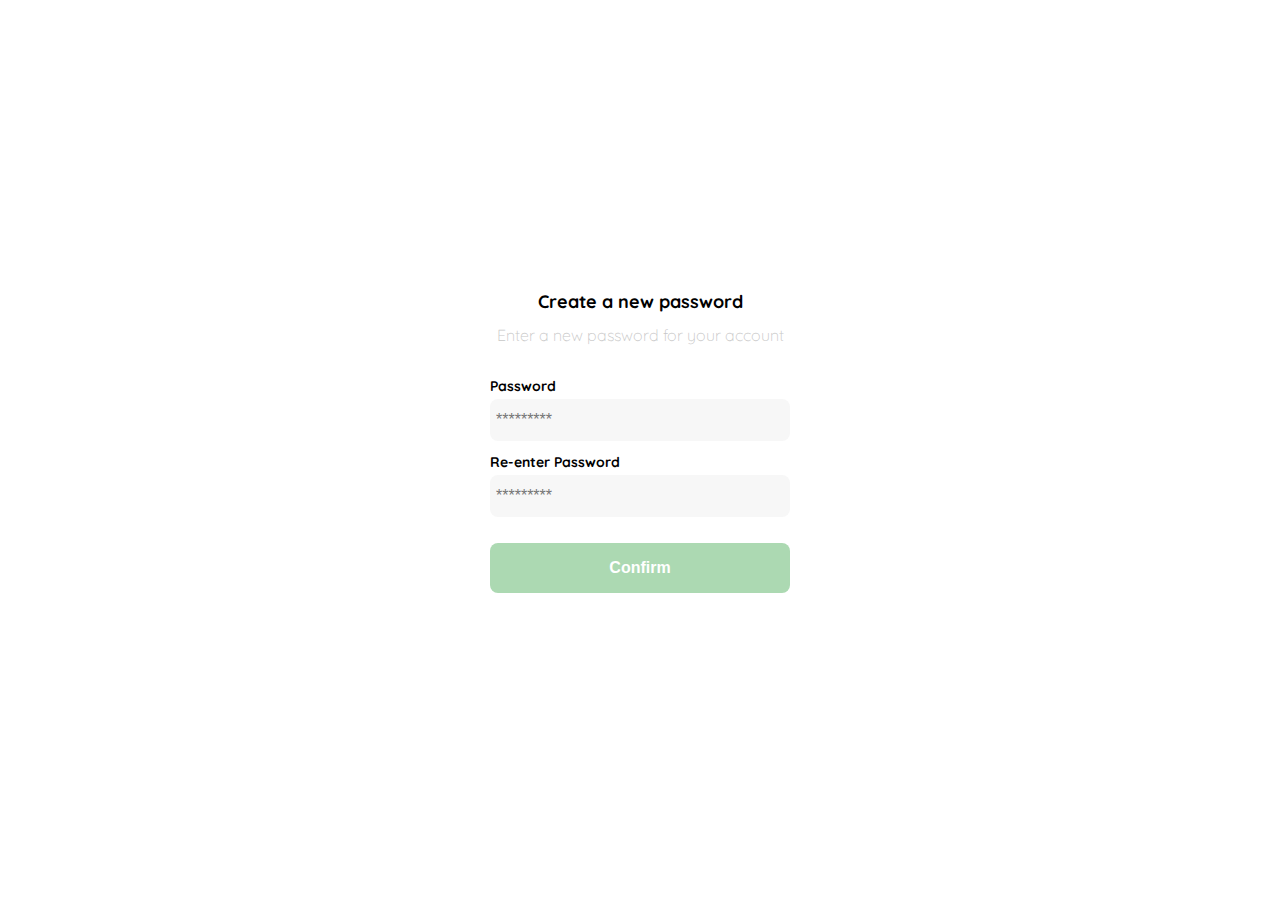
<file: 01-new_password.html>
<!DOCTYPE html>
<html lang="en">
<head>
    <meta charset="UTF-8">
    <meta http-equiv="X-UA-Compatible" content="IE=edge">
    <meta name="viewport" content="width=device-width, initial-scale=1.0">
    <link rel="preconnect" href="https://fonts.googleapis.com">
    <link rel="preconnect" href="https://fonts.gstatic.com" crossorigin>
    <link href="https://fonts.googleapis.com/css2?family=Quicksand:wght@300;500;700&display=swap" rel="stylesheet">
    <title>new_password</title>
    <style>
        :root {
            --white: #FFFFFF;
            --black: #000000;
            --dark: #232830;
            --very-light-pink: #C7C7C7;
            --text-input-field: #F7F7F7;
            --hospital-green: #ACD9B2;
            --sm: 14px;
            --md: 16px;
            --lg: 18px
        }
        body {
            margin: 0;
            font-family: 'Quicksand', sans-serif;
        }
        .login {
            width: 100%;
            height: 100vh;
            display: grid;
            place-items: center;
        }
        .form-container {
            display: grid;
            grid-template-rows: auto 1fr auto;
            width: 300px;
        }
        .logo {
            width: 150px;
            margin-bottom: 48px;
            justify-self: center;
            display: none;
        }
        .title {
            font-size: var(--lg);
            margin-bottom: 12px;
            text-align: center;
        }
        .subtitle {
            color: var(--very-light-pink);
            font-size: var(--md);
            font-weight: 300;
            margin-top: 0;
            margin-bottom: 32px;
            text-align: center;
        }
        .form {
            display: flex;
            flex-direction: column;
        }
        .label {
            font-size: var(--sm);
            font-weight: bold;
            margin-bottom: 4px;
        }
        .input {
            background-color: var(--text-input-field);
            border: none;
            border-radius: 8px;
            height: 30px;
            font-size: var(--md);
            padding: 6px;
            margin-bottom: 12px;
        }
        .primary-button {
            background-color: var(--hospital-green);
            border-radius: 8px;
            border: none;
            color: var(--white);
            width: 100%;
            cursor: pointer;
            font-size: var(--md);
            font-weight: bold;
            height: 50px;
        }
        .login-button {
            margin-top: 14px;
            margin-bottom: 30px;
        }
        @media (max-width: 640px) {
            .logo {
                display: block;
            }
        }
    </style>
</head>
<body>
    <div class="login">
        <div class="form-container">
            <img src="./logos/logo_yard_sale.svg" alt="logo" class="logo">

            <h1 class="title">Create a new password</h1>
            <p class="subtitle">Enter a new password for your account</p>

            <form action="/" class="form">
                <label for="password" class="label">Password</label>
                <input type="password" id="password" placeholder="*********" class="input input-password">

                <label for="new-password" class="label">Re-enter Password</label>
                <input type="password" id="new-password" placeholder="*********" class="input input-password">

                <input type="submit" value="Confirm" class="primary-button login-button">
            </form>
        </div>
    </div>
</body>
</html>
</file>
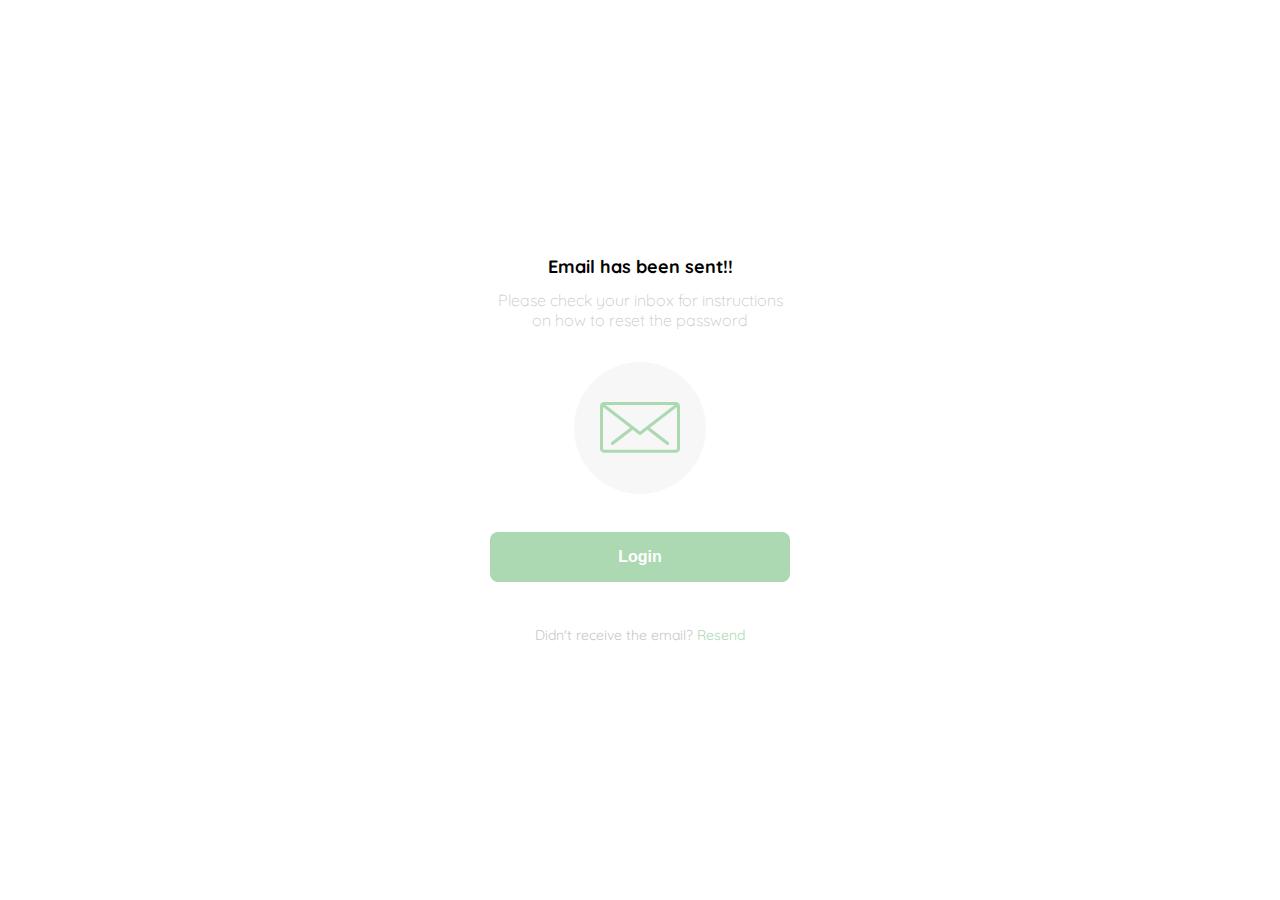
<file: 02-password_recovery2.html>
<!DOCTYPE html>
<html lang="en">
<head>
    <meta charset="UTF-8">
    <meta http-equiv="X-UA-Compatible" content="IE=edge">
    <meta name="viewport" content="width=device-width, initial-scale=1.0">
    <link rel="preconnect" href="https://fonts.googleapis.com">
    <link rel="preconnect" href="https://fonts.gstatic.com" crossorigin>
    <link href="https://fonts.googleapis.com/css2?family=Quicksand:wght@300;500;700&display=swap" rel="stylesheet">
    <title>password_recovery2</title>
    <style>
        :root {
            --white: #FFFFFF;
            --black: #000000;
            --dark: #232830;
            --very-light-pink: #C7C7C7;
            --text-input-field: #F7F7F7;
            --hospital-green: #ACD9B2;
            --sm: 14px;
            --md: 16px;
            --lg: 18px
        }
        body {
            margin: 0;
            font-family: 'Quicksand', sans-serif;
        }
        .login {
            width: 100%;
            height: 100vh;
            display: grid;
            place-items: center;
        }
        .form-container {
            display: grid;
            grid-template-rows: auto 1fr auto;
            width: 300px;
            justify-items: center;
        }
        .logo {
            width: 150px;
            margin-bottom: 48px;
            justify-self: center;
            display: none;
        }
        .title {
            font-size: var(--lg);
            margin-bottom: 12px;
            text-align: center;
        }
        .email-image {
            width: 132px;
            height: 132px;
            border-radius: 50%;
            background-color: var(--text-input-field);
            display: flex;
            justify-content: center;
            align-items: center;
            margin-bottom: 24px;
        }
        .email-image img {
            width: 80px;
        }
        .resend {
            font-size: var(--sm);
        }
        .resend span {
            color: var(--very-light-pink);
        }
        .resend a{
            color: var(--hospital-green);
            text-decoration: none;
        }
        .subtitle {
            color: var(--very-light-pink);
            font-size: var(--md);
            font-weight: 300;
            margin-top: 0;
            margin-bottom: 32px;
            text-align: center;
        }
        .primary-button {
            background-color: var(--hospital-green);
            border-radius: 8px;
            border: none;
            color: var(--white);
            width: 100%;
            cursor: pointer;
            font-size: var(--md);
            font-weight: bold;
            height: 50px;
        }
        .login-button {
            margin-top: 14px;
            margin-bottom: 30px;
        }
        @media (max-width: 640px) {
            .logo {
                display: block;
            }
        }
    </style>
</head>
<body>
    <div class="login">
        <div class="form-container">
            <img src="./logos/logo_yard_sale.svg" alt="logo" class="logo">

            <h1 class="title">Email has been sent!!</h1>
            <p class="subtitle">Please check your inbox for instructions on how to reset the password</p>

            <div class="email-image">
                <img src="./icons/email.svg" alt="email">
            </div>

            <button class="primary-button login-button">Login</button>

            <p class="resend">
                <span>Didn't receive the email?</span>
                <a href="/">Resend</a>
            </p>
        </div>
    </div>
</body>
</html>
</file>
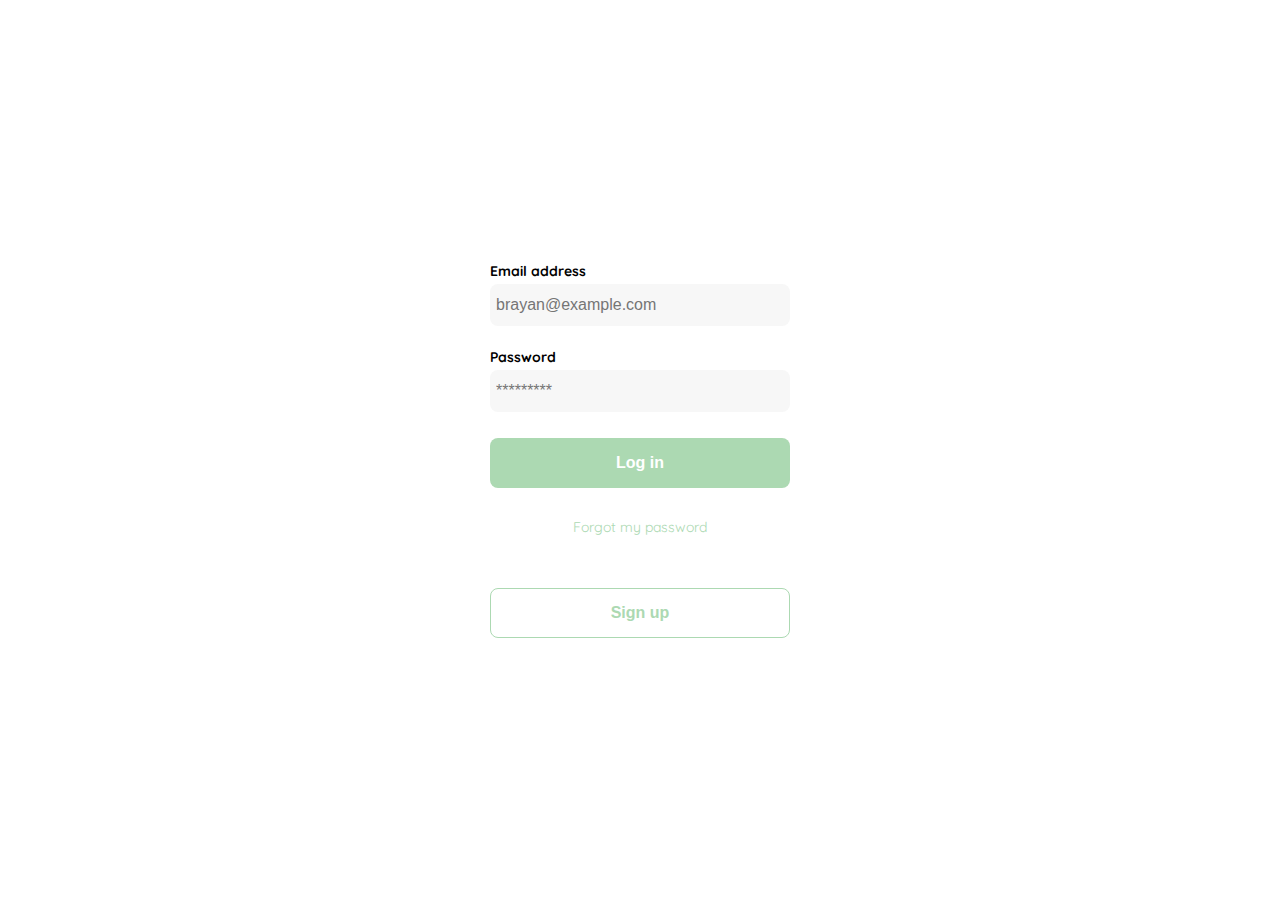
<file: 03-login.html>
<!DOCTYPE html>
<html lang="en">
<head>
    <meta charset="UTF-8">
    <meta http-equiv="X-UA-Compatible" content="IE=edge">
    <meta name="viewport" content="width=device-width, initial-scale=1.0">
    <link rel="preconnect" href="https://fonts.googleapis.com">
    <link rel="preconnect" href="https://fonts.gstatic.com" crossorigin>
    <link href="https://fonts.googleapis.com/css2?family=Quicksand:wght@300;500;700&display=swap" rel="stylesheet">
    <title>new_password</title>
    <style>
        :root {
            --white: #FFFFFF;
            --black: #000000;
            --dark: #232830;
            --very-light-pink: #C7C7C7;
            --text-input-field: #F7F7F7;
            --hospital-green: #ACD9B2;
            --sm: 14px;
            --md: 16px;
            --lg: 18px
        }
        body {
            margin: 0;
            font-family: 'Quicksand', sans-serif;
        }
        .login {
            width: 100%;
            height: 100vh;
            display: grid;
            place-items: center;
        }
        .form-container {
            display: grid;
            grid-template-rows: auto 1fr auto;
            width: 300px;
        }
        .logo {
            width: 150px;
            margin-bottom: 48px;
            justify-self: center;
            display: none;
        }
        .form {
            display: flex;
            flex-direction: column;
        }
        .form a {
            text-decoration: none;
            color: var(--hospital-green);
            font-size: var(--sm);
            text-align: center;
            margin-bottom: 52px;
        }
        .label {
            font-size: var(--sm);
            font-weight: bold;
            margin-bottom: 4px;
        }
        .input {
            background-color: var(--text-input-field);
            border: none;
            border-radius: 8px;
            height: 30px;
            font-size: var(--md);
            padding: 6px;
            margin-bottom: 12px;
        }
        .input-email {
            margin-bottom: 22px;
        }
        .primary-button {
            background-color: var(--hospital-green);
            border-radius: 8px;
            border: none;
            color: var(--white);
            width: 100%;
            cursor: pointer;
            font-size: var(--md);
            font-weight: bold;
            height: 50px;
        }
        .secondary-button {
            background-color: var(--white);
            border-radius: 8px;
            border: 1px solid var(--hospital-green);
            color: var(--hospital-green);
            width: 100%;
            cursor: pointer;
            font-size: var(--md);
            font-weight: bold;
            height: 50px;
        }
        .login-button {
            margin-top: 14px;
            margin-bottom: 30px;
        }
        @media (max-width: 640px) {
            .logo {
                display: block;
            }
            .secondary-button {
                width: inherit;
                position: absolute;
                bottom: 5%;
            }
        }
    </style>
</head>
<body>
    <div class="login">
        <div class="form-container">
            <img src="./logos/logo_yard_sale.svg" alt="logo" class="logo">

            <form action="/" class="form">
                <label for="email" class="label">Email address</label>
                <input type="text" id="email" placeholder="brayan@example.com" class="input input-email">

                <label for="password" class="label">Password</label>
                <input type="password" id="password" placeholder="*********" class="input input-password">

                <input type="submit" value="Log in" class="primary-button login-button">
                
                <a href="/">Forgot my password</a>
            </form>

            <button class="secondary-button signup-button">Sign up</button>
        </div>
    </div>
</body>
</html>
</file>
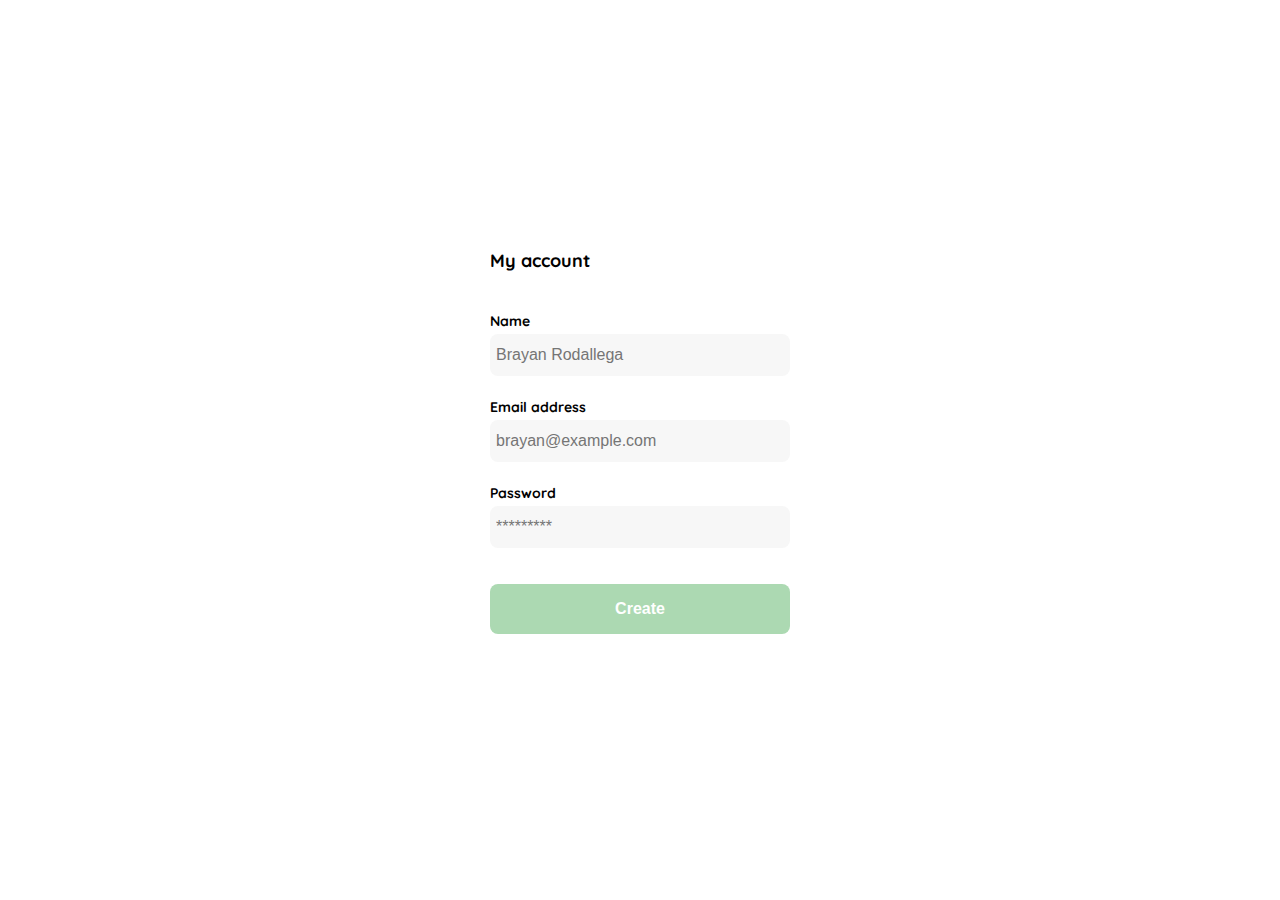
<file: 04-create_account.html>
<!DOCTYPE html>
<html lang="en">
<head>
    <meta charset="UTF-8">
    <meta http-equiv="X-UA-Compatible" content="IE=edge">
    <meta name="viewport" content="width=device-width, initial-scale=1.0">
    <link rel="preconnect" href="https://fonts.googleapis.com">
    <link rel="preconnect" href="https://fonts.gstatic.com" crossorigin>
    <link href="https://fonts.googleapis.com/css2?family=Quicksand:wght@300;500;700&display=swap" rel="stylesheet">
    <title>new_password</title>
    <style>
        :root {
            --white: #FFFFFF;
            --black: #000000;
            --dark: #232830;
            --very-light-pink: #C7C7C7;
            --text-input-field: #F7F7F7;
            --hospital-green: #ACD9B2;
            --sm: 14px;
            --md: 16px;
            --lg: 18px
        }
        body {
            margin: 0;
            font-family: 'Quicksand', sans-serif;
        }
        .login {
            width: 100%;
            height: 100vh;
            display: grid;
            place-items: center;
        }
        .form-container {
            display: grid;
            grid-template-rows: auto 1fr auto;
            width: 300px;
        }
        .logo {
            width: 150px;
            margin-bottom: 48px;
            justify-self: center;
            display: none;
        }
        .title {
            font-size: var(--lg);
            margin-bottom: 12px;
            text-align: start;
            margin-bottom: 40px;
        }
        .form {
            display: flex;
            flex-direction: column;
        }
        .form div {
            display: flex;
            flex-direction: column;
        }
        .label {
            font-size: var(--sm);
            font-weight: bold;
            margin-bottom: 4px;
        }
        .input {
            background-color: var(--text-input-field);
            border: none;
            border-radius: 8px;
            height: 30px;
            font-size: var(--md);
            padding: 6px;
            margin-bottom: 12px;
        }
        .input-name,
        .input-email,
        .input-password {
            margin-bottom: 22px;
        }
        .primary-button {
            background-color: var(--hospital-green);
            border-radius: 8px;
            border: none;
            color: var(--white);
            width: 100%;
            cursor: pointer;
            font-size: var(--md);
            font-weight: bold;
            height: 50px;
        }
        .login-button {
            margin-top: 14px;
            margin-bottom: 30px;
        }
        @media (max-width: 640px) {
            .form-container {
                height: 100%;
            }
            .form {
                height: 100%;
                justify-content: space-between;
            }
        }
    </style>
</head>
<body>
    <div class="login">
        <div class="form-container">

            <h1 class="title">My account</h1>

            <form action="/" class="form">
                <div>
                    <label for="name" class="label">Name</label>
                    <input type="text" id="name" placeholder="Brayan Rodallega" class="input input-name">
    
                    <label for="email" class="label">Email address</label>
                    <input type="text" id="email" placeholder="brayan@example.com" class="input input-email">
                    
                    <label for="password" class="label">Password</label>
                    <input type="password" id="password" placeholder="*********" class="input input-password">
                </div>

                <input type="submit" value="Create" class="primary-button login-button">
            </form>
        </div>
    </div>
</body>
</html>
</file>
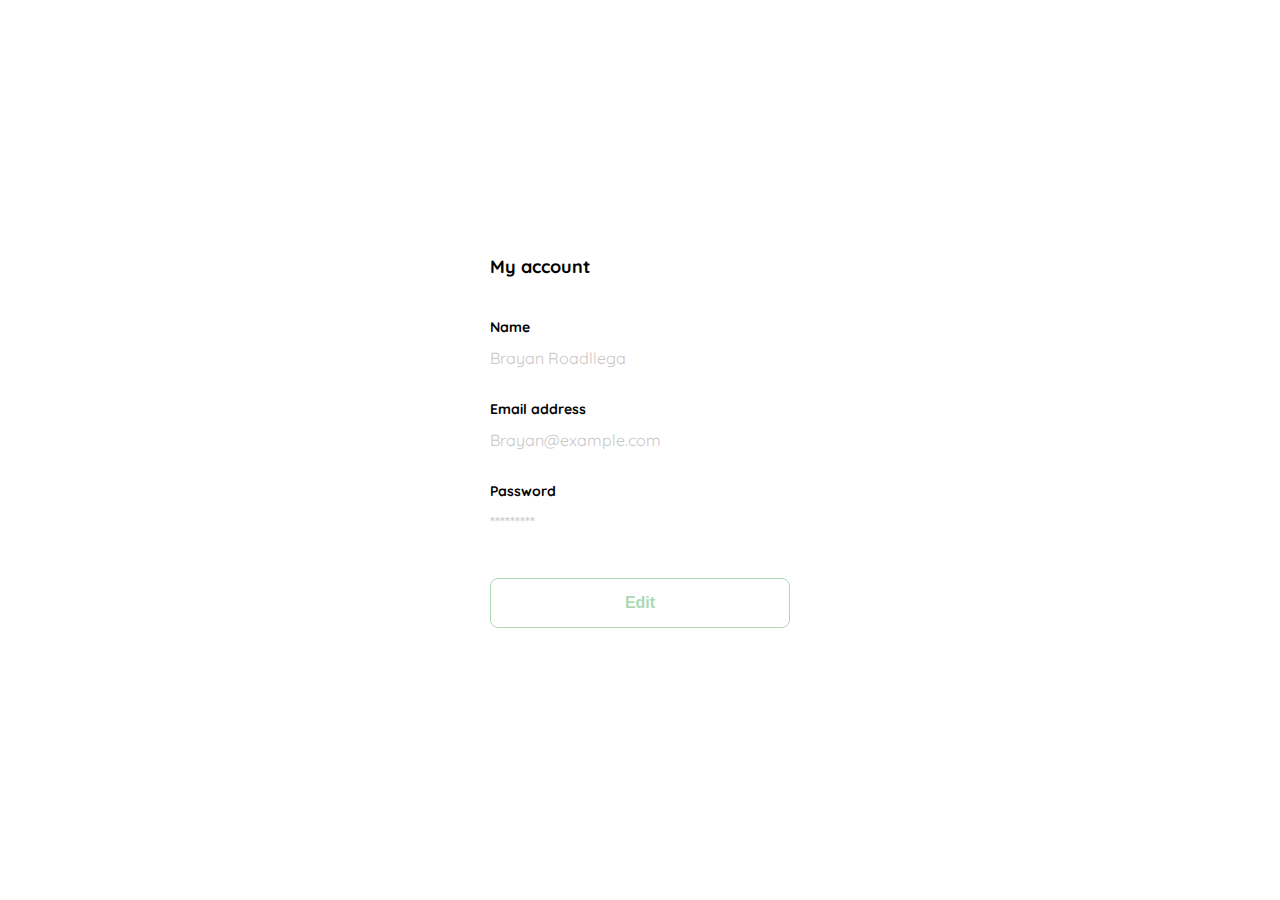
<file: 05-my_account.html>
<!DOCTYPE html>
<html lang="en">
<head>
    <meta charset="UTF-8">
    <meta http-equiv="X-UA-Compatible" content="IE=edge">
    <meta name="viewport" content="width=device-width, initial-scale=1.0">
    <link rel="preconnect" href="https://fonts.googleapis.com">
    <link rel="preconnect" href="https://fonts.gstatic.com" crossorigin>
    <link href="https://fonts.googleapis.com/css2?family=Quicksand:wght@300;500;700&display=swap" rel="stylesheet">
    <link rel="shortcut icon" href="./logos/favicon_bota_fora.svg" type="image/x-icon">
    <title>new_password</title>
    <style>
        :root {
            --white: #FFFFFF;
            --black: #000000;
            --dark: #232830;
            --very-light-pink: #C7C7C7;
            --text-input-field: #F7F7F7;
            --hospital-green: #ACD9B2;
            --sm: 14px;
            --md: 16px;
            --lg: 18px
        }
        body {
            margin: 0;
            font-family: 'Quicksand', sans-serif;
        }
        .login {
            width: 100%;
            height: 100vh;
            display: grid;
            place-items: center;
        }
        .form-container {
            display: grid;
            grid-template-rows: auto 1fr auto;
            width: 300px;
        }
        .logo {
            width: 150px;
            margin-bottom: 48px;
            justify-self: center;
            display: none;
        }
        .title {
            font-size: var(--lg);
            margin-bottom: 12px;
            text-align: start;
            margin-bottom: 40px;
        }
        .form {
            display: flex;
            flex-direction: column;
        }
        .form div {
            display: flex;
            flex-direction: column;
        }
        .label {
            font-size: var(--sm);
            font-weight: bold;
            margin-bottom: 4px;
        }
        .value {
            color: var(--very-light-pink);
            font-size: var(--md);
            margin: 8px 0 32px 0;
        }
        .secondary-button {
            background-color: var(--white);
            border-radius: 8px;
            border: 1px solid var(--hospital-green);
            color: var(--hospital-green);
            width: 100%;
            cursor: pointer;
            font-size: var(--md);
            font-weight: bold;
            height: 50px;
        }
        .login-button {
            margin-top: 14px;
            margin-bottom: 30px;
        }
        @media (max-width: 640px) {
            .form-container {
                height: 100%;
            }
            .form {
                height: 100%;
                justify-content: space-between;
            }
        }
    </style>
</head>
<body>
    <div class="login">
        <div class="form-container">

            <h1 class="title">My account</h1>

            <form action="/" class="form">
                <div>
                    <label for="name" class="label">Name</label>
                    <p class="value">Brayan Roadllega</p>
    
                    <label for="email" class="label">Email address</label>
                    <p class="value">Brayan@example.com</p>

                    
                    <label for="password" class="label">Password</label>
                    <p class="value">*********</p>

                </div>

                <input type="submit" value="Edit" class="secondary-button login-button">
            </form>
        </div>
    </div>
</body>
</html>
</file>
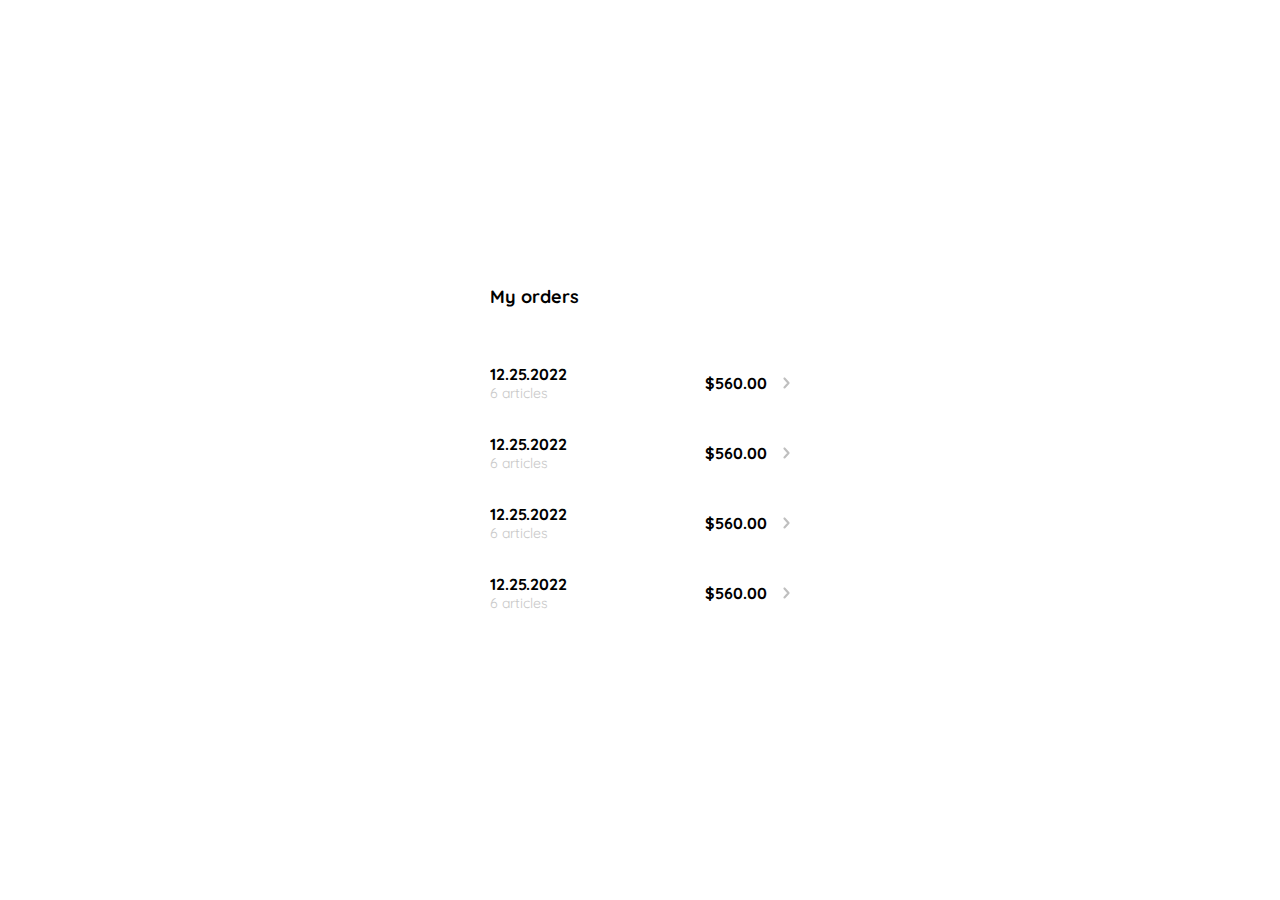
<file: 10-my_orders.html>
<!DOCTYPE html>
<html lang="en">
  <head>
    <meta charset="UTF-8" />
    <meta http-equiv="X-UA-Compatible" content="IE=edge" />
    <meta name="viewport" content="width=device-width, initial-scale=1.0" />
    <link rel="preconnect" href="https://fonts.googleapis.com" />
    <link rel="preconnect" href="https://fonts.gstatic.com" crossorigin />
    <link
      href="https://fonts.googleapis.com/css2?family=Quicksand:wght@300;500;700&display=swap"
      rel="stylesheet"
    />
    <link
      rel="shortcut icon"
      href="./logos/favicon_bota_fora.svg"
      type="image/x-icon"
    />
    <title>My_account</title>
    <style>
      :root {
        --white: #ffffff;
        --black: #000000;
        --dark: #232830;
        --very-light-pink: #c7c7c7;
        --text-input-field: #f7f7f7;
        --hospital-green: #acd9b2;
        --sm: 14px;
        --md: 16px;
        --lg: 18px;
      }
      body {
        margin: 0;
        font-family: "Quicksand", sans-serif;
      }
      .my-order {
        width: 100%;
        height: 100vh;
        display: grid;
        place-items: center;
      }
      .title {
        font-size: var(--lg);
        margin-bottom: 40px;
      }
      .my-order-container {
        display: grid;
        grid-template-rows: auto 1fr auto;
        width: 300px;
      }
      .my-order-content {
        display: flex;
        flex-direction: column;
      }
      .order {
        display: grid;
        grid-template-columns: auto 1fr auto;
        gap: 16px;
        align-items: center;
      }
      .order p:nth-child(1) {
        display: flex;
        flex-direction: column;
      }
      .order p span:nth-child(1){
        font-size: var(--md);
        font-weight: bold;
      }
      .order p span:nth-child(2){
        font-size: var(--sm);
        color: var(--very-light-pink);
      }
      .order p:nth-child(2) {
        text-align: end;
        font-weight: bold;
      }
    </style>
  </head>
  <body>
    <div class="my-order">
        <div class="my-order-container">
            <h1 class="title">My orders</h1>

            <div class="my-order-content">
                <div class="order">
                    <p>
                        <span>12.25.2022</span>
                        <span>6 articles</span>
                    </p>
                    <p>$560.00</p>
                    <img src="./icons/flechita.svg" alt="arrow">
                </div>
                
                <div class="order">
                    <p>
                        <span>12.25.2022</span>
                        <span>6 articles</span>
                    </p>
                    <p>$560.00</p>
                    <img src="./icons/flechita.svg" alt="arrow">
                </div>
                <div class="order">
                    <p>
                        <span>12.25.2022</span>
                        <span>6 articles</span>
                    </p>
                    <p>$560.00</p>
                    <img src="./icons/flechita.svg" alt="arrow">
                </div>
                <div class="order">
                    <p>
                        <span>12.25.2022</span>
                        <span>6 articles</span>
                    </p>
                    <p>$560.00</p>
                    <img src="./icons/flechita.svg" alt="arrow">
                </div>

            </div>

        </div>
    </div>
  </body>
</html>
</file>
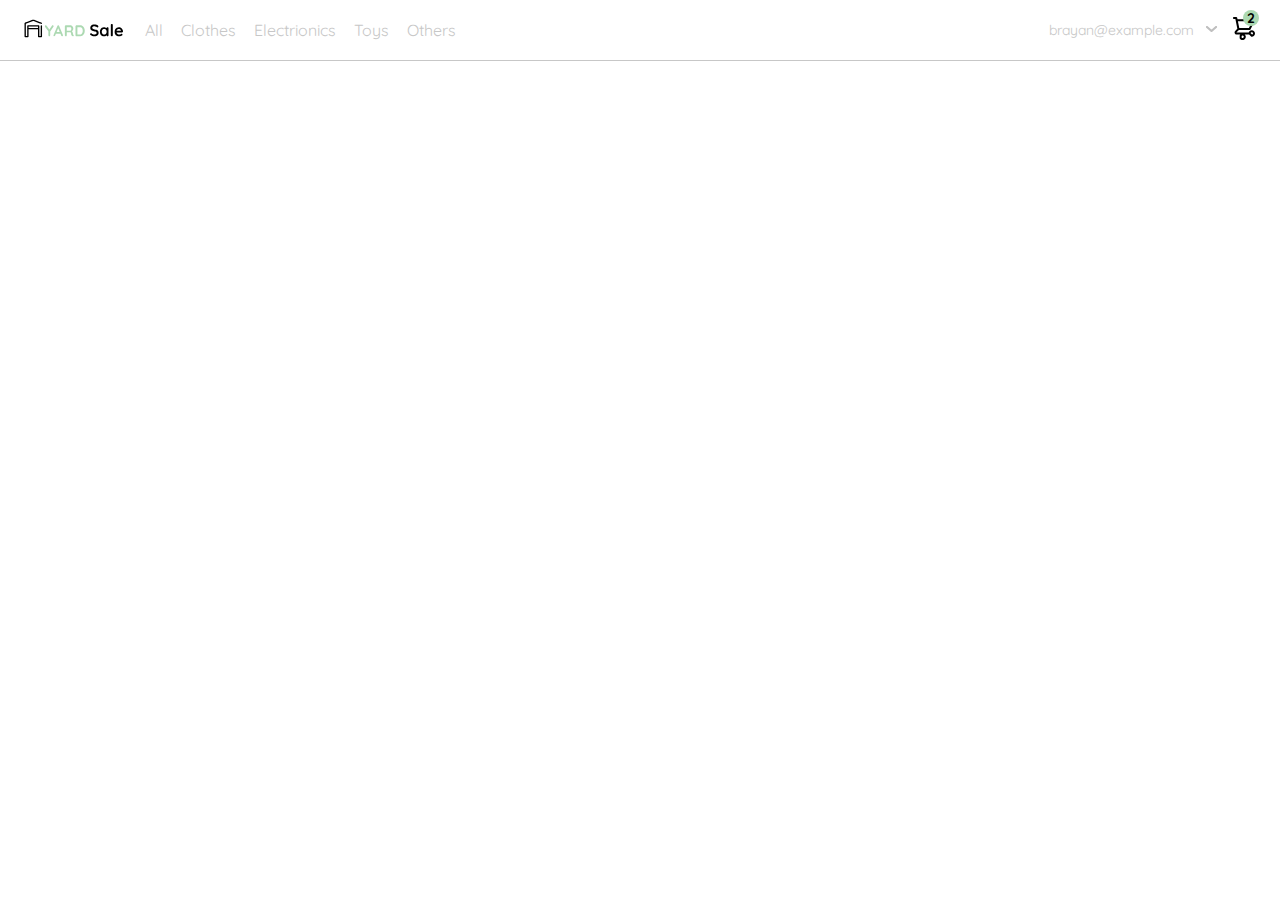
<file: 11-navbar.html>
<!DOCTYPE html>
<html lang="en">
  <head>
    <meta charset="UTF-8" />
    <meta http-equiv="X-UA-Compatible" content="IE=edge" />
    <meta name="viewport" content="width=device-width, initial-scale=1.0" />
    <link rel="preconnect" href="https://fonts.googleapis.com" />
    <link rel="preconnect" href="https://fonts.gstatic.com" crossorigin />
    <link
      href="https://fonts.googleapis.com/css2?family=Quicksand:wght@300;500;700&display=swap"
      rel="stylesheet"
    />
    <link
      rel="shortcut icon"
      href="./logos/favicon_bota_fora.svg"
      type="image/x-icon"
    />
    <title>navbar</title>
    <style>
      :root {
        --white: #ffffff;
        --black: #000000;
        --dark: #232830;
        --very-light-pink: #c7c7c7;
        --text-input-field: #f7f7f7;
        --hospital-green: #acd9b2;
        --sm: 14px;
        --md: 16px;
        --lg: 18px;
      }
      body {
        margin: 0;
        font-family: "Quicksand", sans-serif;
      }
      nav {
        display: flex;
        justify-content: space-between;
        padding: 0 24px;
        border-bottom: 1px solid var(--very-light-pink);
      }
      .menu {
        display: none;
      }
      .logo {
        width: 100px;
      }
      .navbar-left ul,
      .navbar-right ul {
        list-style: none;
        padding: 0;
        margin: 0;
        display: flex;
        align-items: center;
        height: 60px;
      }
      .navbar-left {
        display: flex;
      }
      .navbar-left ul{
        margin-left: 12px;
      }
      .navbar-left ul li a,
      .navbar-right ul li a {
        text-decoration: none;
        color: var(--very-light-pink);
        border: 1px solid var(--white);
        padding: 8px;
        border-radius: 8px;
      }
      .navbar-left ul li a:hover,
      .navbar-right ul li a:hover {
          border: 1px solid var(--hospital-green);
          color: var(--hospital-green);
      }
      .navbar-email {
        color: var(--very-light-pink);
        font-size: var(--sm);
        margin-right: 12px;
      }
      .navbar-email img {
        margin-left: 10px;
        transform: rotate(90deg);
      }
      .navbar-shopping-cart{
        position: relative;
        margin-left: 5px;
      }
      .navbar-shopping-cart div {
        width: 16px;
        height: 16px;
        background-color: var(--hospital-green);
        border-radius: 50%;
        font-size: var(--sm);
        font-weight: bold;
        position: absolute;
        top: -6px;
        right: -3px;
        display: flex;
        justify-content: center;
        align-items: center;
      }
      @media (max-width: 640px) {
        .menu {
            display: block;
        }
        .navbar-left ul,
        .navbar-email {
            display: none;
        }
      }
    </style>
  </head>
  <body>
    <nav>
      <img src="./icons/icon_menu.svg" alt="menu" class="menu" />

      <div class="navbar-left">
        <img src="./logos/logo_yard_sale.svg" alt="logo" class="logo" />
        <ul>
          <li>
            <a href="/">All</a>
          </li>
          <li>
            <a href="/">Clothes</a>
          </li>
          <li>
            <a href="/">Electrionics</a>
          </li>
          <li>
            <a href="/">Toys</a>
          </li>
          <li>
            <a href="/">Others</a>
          </li>
        </ul>
      </div>

      <div class="navbar-right">
        <ul>
            <li class="navbar-email">brayan@example.com
                <img src="./icons/flechita.svg" alt="flecha">
            </li>
            <li class="navbar-shopping-cart">
              <img src="./icons/icon_shopping_cart.svg" alt="shopping cart" />
              <div>2</div>
            </li>
        </ul>
      </div>

    </nav>
  </body>
</html>
</file>
